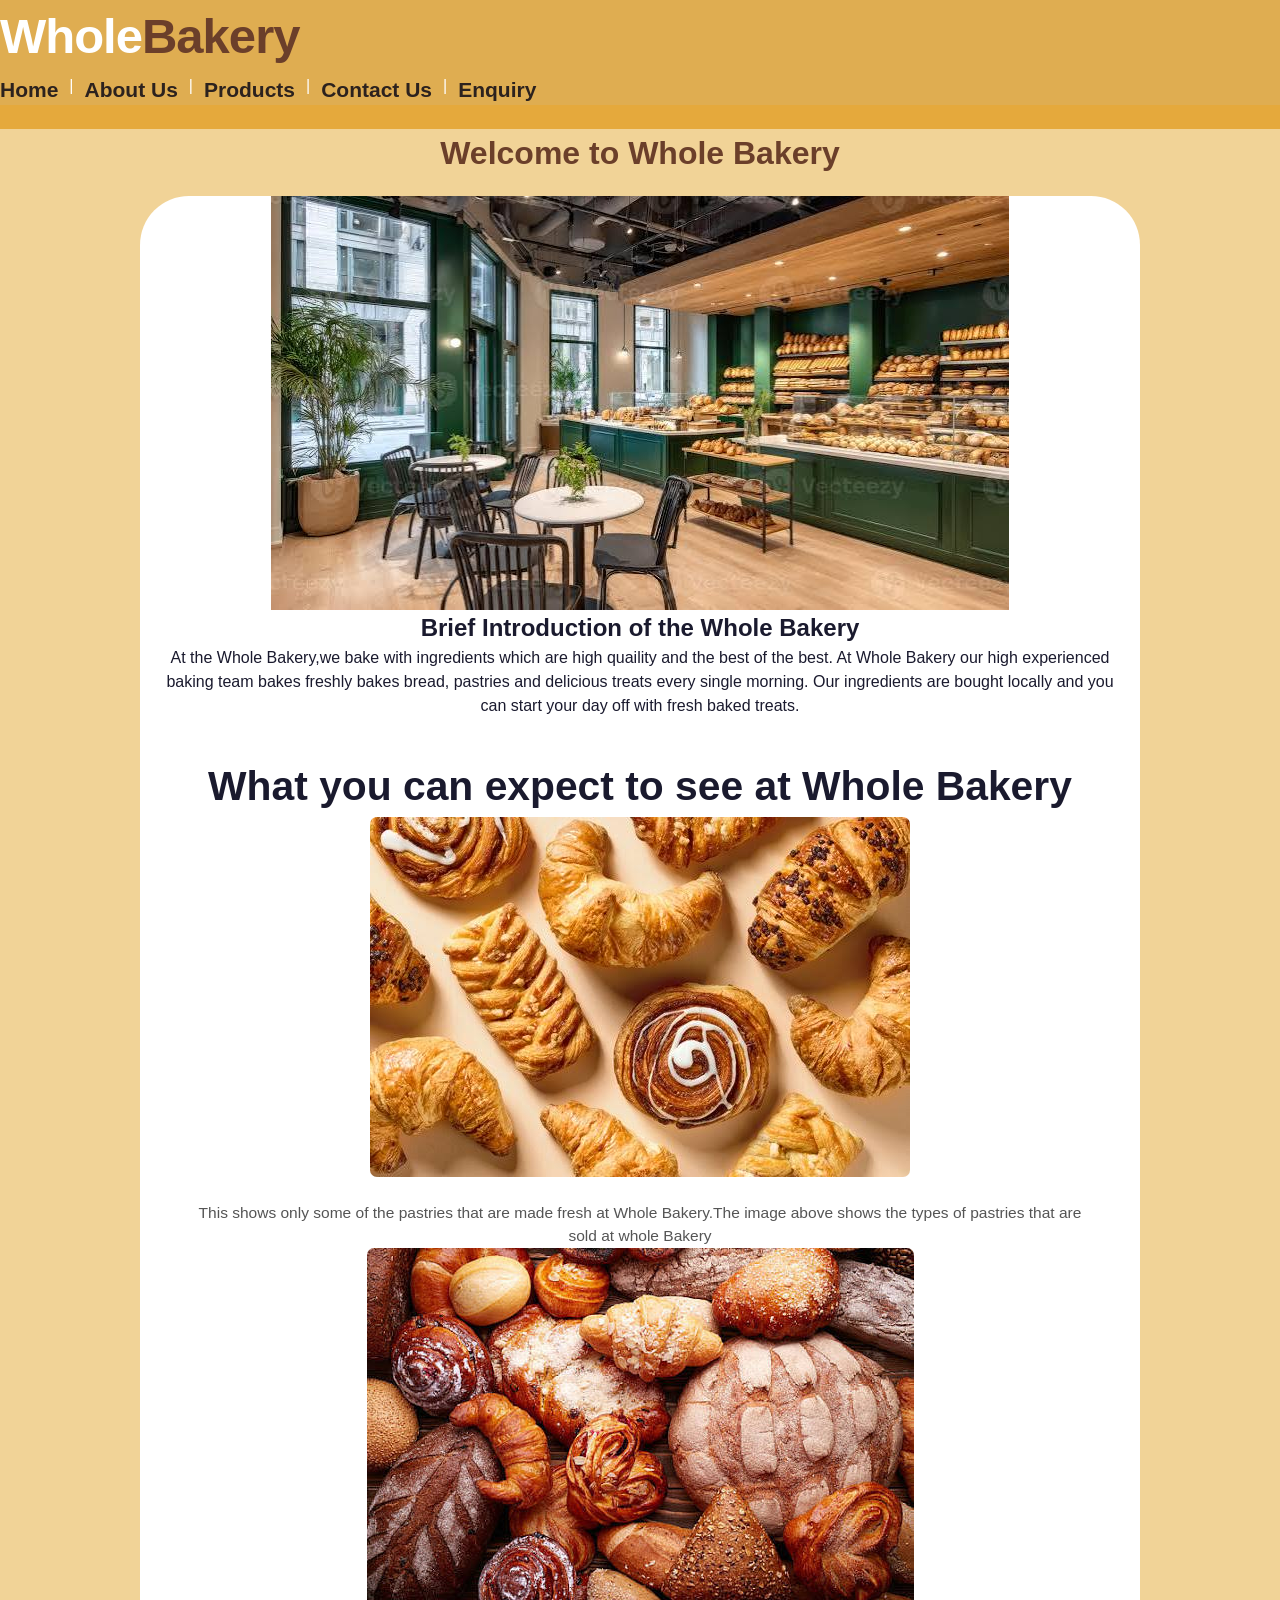
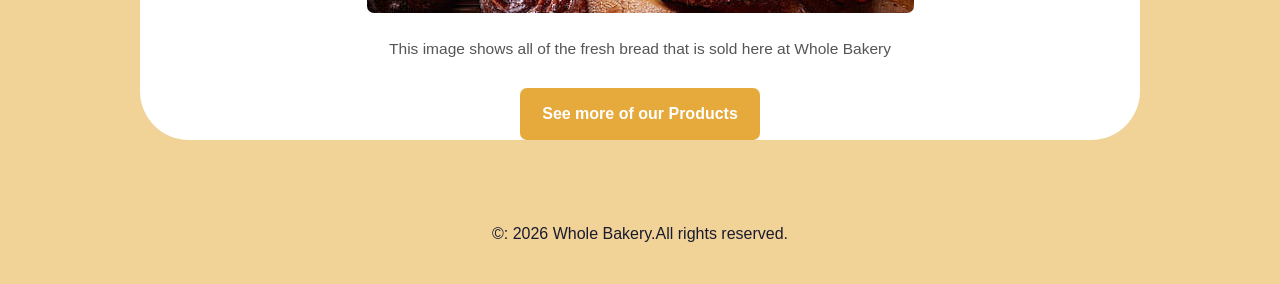
<file: index.html>
<!DOCTYPE html>
<html lang="en">
<head>
    <meta charset="UTF-8">
    <meta name="viewport" content="width=device-width,initial-scale=1.0">
    <meta name="description" content=" Everyone and anyone can explore our amazing and tasty range of pastries which are all available at Whole Bakery">
    <meta name="keywords" content="Bakery, Based in Durban, all Items are fresh, The whole Bakery">
    <title> At Whole Bakery we sell you Freshly baked pastries</title>
    <link rel="stylesheet" href="../css-assets/styles.css">
</head>
<body>
    <header>
  <div class="site-header">
    <a href="#" class="heading">Whole<span>Bakery</span></a>
    <!--The code below is for the navigation between the websites diffrent pages-->
    <nav>
        <a href="index.html">Home</a> |
        <a href="about.html">About Us</a> |
        <a href="products.html">Products</a> |
        <a href="contact.html">Contact Us</a> |
        <a href="enquiry.html">Enquiry</a>
    </nav>
    </div>
</header>

<!--WEDE Part 1 website-->
<!--This is the home page-index.html-->

<!--The websites Main heading-->
<div class="main-heading">

<h1>Welcome to Whole Bakery</h1>
</div>

<div class="hero-section">
<!--This image is the hero image of the website Home Page-->
   <img src="../images/images.jpg"alt-"Hero Image" width-"300">


<!--A little bit of history about Whole Bakery-->
<div class="about-section">
   <h2>Brief Introduction of the Whole Bakery</h1>
   <p title = "Introduction"; class="highlight">At the Whole Bakery,we bake with ingredients which are high quaility and the best of the best. 
    At Whole Bakery our high experienced baking team bakes freshly bakes bread, pastries and delicious treats every single morning.
    Our ingredients are bought locally and you can start your day off with fresh baked treats.
     </p>
</div>


<!--The type of products at Whole Bakery-->
<div class="products">

    <div class="product-card">
    <h2>What you can expect to see at Whole Bakery</h1>
    <img src="../images/pastryhomeimage.jpg" alt- "Product Image" width-"300">

    <p>This shows only some of the pastries that are made fresh at Whole Bakery.The image above shows the types of pastries that are sold at whole Bakery</p>

    <img src="../images/breadimage.jpg" alt-"Product Image" width- "300">

    <p>This image shows all of the fresh bread that is sold here at Whole Bakery</p>
</div>
</div>

     <!--Used Ai to help-->
    <!--The call to action code AI-->
    <div class="cta-container">
        <a href="products.html" class="btn-primary">See more of our Products</a>
    </div>
</div>



<div class="footer">
<!--The footer-->
<footer>
    <p>&copy: 2026 Whole Bakery.All rights reserved.</p>
</footer>

<script src="../.javascript/script.js"></script>
</body>
</div>

</html>
</file>
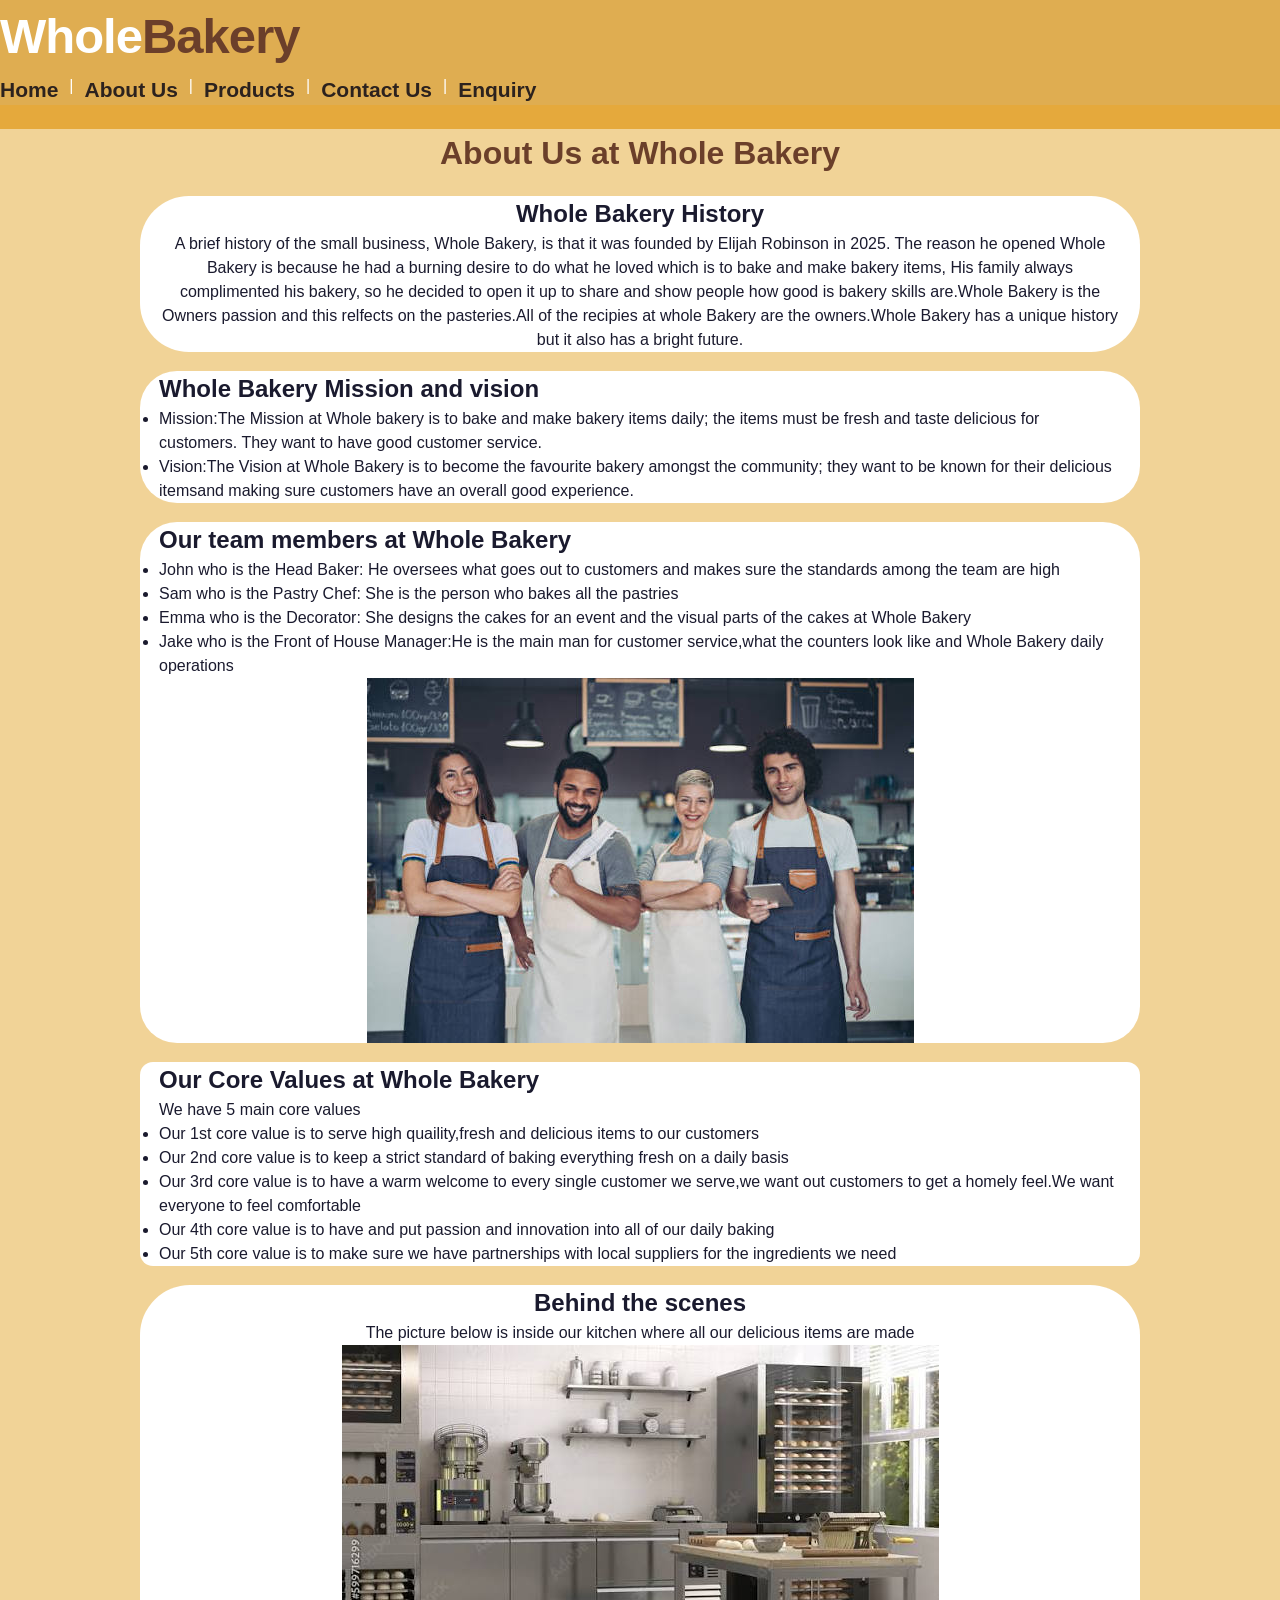
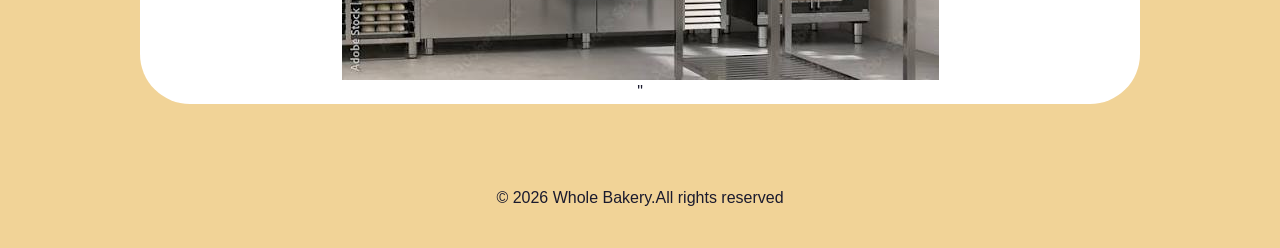
<file: about.html>
<!DOCTYPE html>
<html lang="en">
<head>
    <meta charset="UTF-8">
    <meta name="viewport" content="width=device-width,initial-scale=1.0">
    <meta name="description" content=" Everyone and anyone can explore our amazing and tasty range of pastries which are all available at Whole Bakery">
    <meta name="keywords" content="Bakery, Based in Durban, all Items are fresh, The whole Bakery">
    <title> At Whole Bakery we sell you Freshly baked pastries</title>
    <link rel="stylesheet" href="../css-assets/styles.css">
</head>
<body>

    <!--This is the about us page-about.html-->

    <header>
  <div class="site-header">
    <a href="#" class="heading">Whole<span>Bakery</span></a>
    <!--The code below is for the navigation between the websites diffrent pages-->
    <nav>
        <a href="index.html">Home</a> |
        <a href="about.html">About Us</a> |
        <a href="products.html">Products</a> |
        <a href="contact.html">Contact Us</a> |
        <a href="enquiry.html">Enquiry</a>
    </nav>
    </div>
</header>


<div class="main-heading">
<!--Main heading-->
<h1>About Us at Whole Bakery</h1>
</div>

<div class="hero-section">
<!--History of Whole Bakery-->
<h2>Whole Bakery History</h1>
<p>A brief history of the small business, Whole Bakery, is that it was founded by Elijah Robinson in 2025. The reason he opened Whole Bakery is because he had a burning desire to do what he loved which is to bake and make bakery items, 
    His family always complimented his bakery, so he decided to open it up to share 
and show people how good is bakery skills are.Whole Bakery is the Owners passion and this relfects on the pasteries.All of the recipies at whole Bakery are the owners.Whole Bakery has a unique history but it also has a bright future.</p>
</div>


<div class="Mission-section">
<!--Whole Bakery Mission and Vission Statements-->
<h2>Whole Bakery Mission and vision</h1>
<ul>
    <li>Mission:The Mission at Whole bakery is to bake and make bakery items daily; the items must be fresh and taste delicious for customers. They want to have good customer service.</li>
    <li>Vision:The Vision at Whole Bakery is to become the favourite bakery amongst the community; they want to be known for their delicious itemsand making sure customers have an overall good experience.<Whole /li>
</ul>
</div>


<div class="Team-section">
<!--The staff team at whole bakery -->
<h2>Our team members at Whole Bakery</h1>
 <ul>
    <li>John who is the Head Baker: He oversees what goes out to customers and makes sure the standards among the team are high</li>
    <li>Sam who is the Pastry Chef: She is the person who bakes all the pastries</li>
    <li>Emma who is the Decorator: She designs the cakes for an event and the visual parts of the cakes at Whole Bakery</li>
    <li>Jake who is the Front of House Manager:He is the main man for customer service,what the counters look like and Whole Bakery daily operations</li>
 </ul>
 

 <img src="../images/teamimages.jpg" alt-"Staff Memebers" width- "300">
 </div>

 <div class="Values-section">
 <!--The core values at whole bakery-->
 <h2>Our Core Values at Whole Bakery</h1>
     <p>We have 5 main core values</p>

     <ul>
        <li>Our 1st core value is to serve high quaility,fresh and delicious items to our customers</li>
        <li>Our 2nd core value is to keep a strict standard of baking everything fresh on a daily basis</li>
        <li>Our 3rd core value is to have a warm welcome to every single customer we serve,we want out customers to get a homely feel.We want everyone to feel comfortable</li>
        <li>Our 4th core value is to have and put passion and innovation into all of our daily baking</li>
        <li>Our 5th core value is to make sure we have partnerships with local suppliers for the ingredients we need</li>
     </ul>
     </div>


     <div class="Behind-section">
     <!--Image of behind the scenes at whole bakery-->
     <h2>Behind the scenes</h1>
     <p>The picture below is inside our kitchen where all our delicious items are made</p>

     <img src="../images/Kitchenimages.jpg" alt-"Kitchen" width- "300>"
     </div>
    </body>

    <div class="footer">
    <!--The footer-->
    <footer>
    <p>&copy; 2026 Whole Bakery.All rights reserved</p>
    </footer>
    </div>

    </html>
</file>
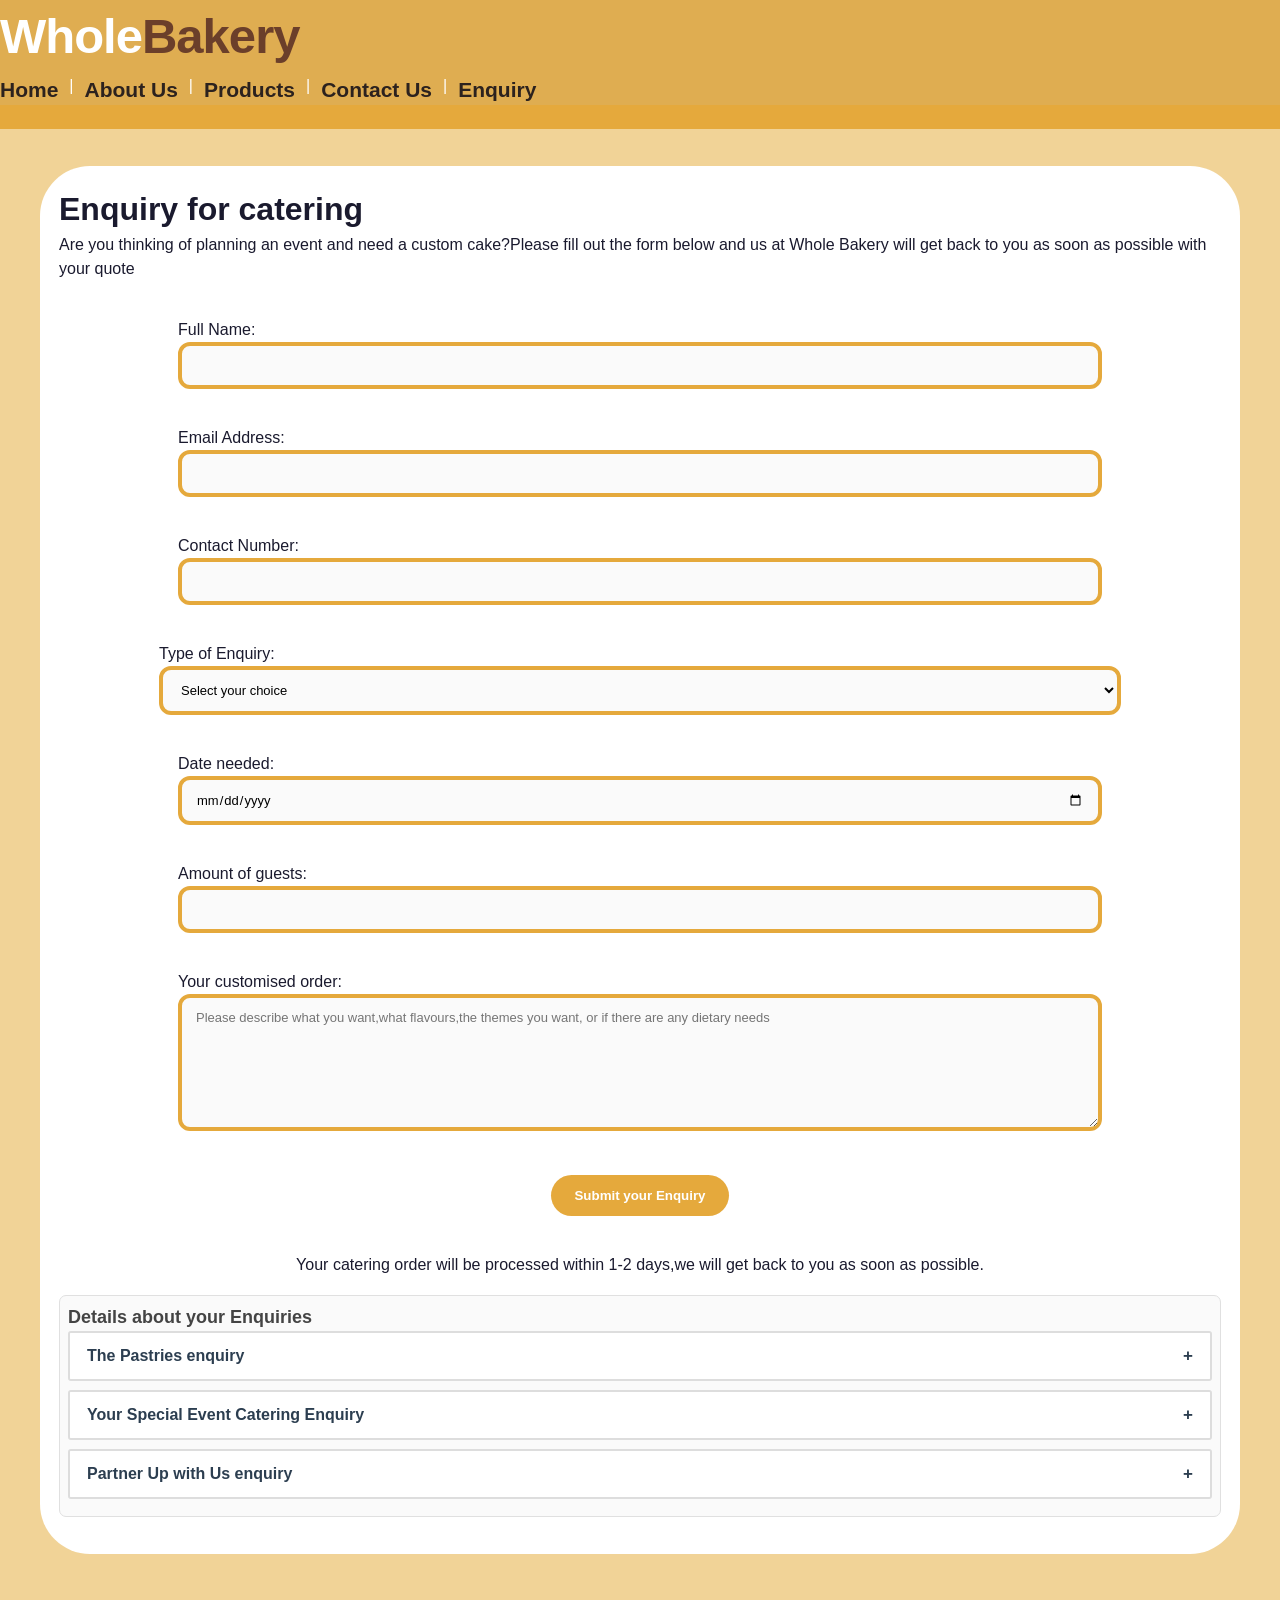
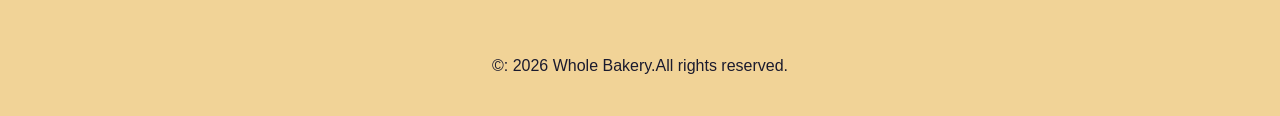
<file: enquiry.html>
<!DOCTYPE html>
<html lang="en">
<head>
    <meta charset="UTF-8">
    <meta name="viewport" content="width=device-width,initial-scale=1.0">
    <meta name="description" content=" Everyone and anyone can explore our amazing and tasty range of pastries which are all available at Whole Bakery">
    <meta name="keywords" content="Bakery, Based in Durban, all Items are fresh, The whole Bakery">
    <title> At Whole Bakery we sell you Freshly baked pastries</title>
    <link rel="stylesheet" href="../css-assets/styles.css">
</head>
<body>
    <!--Used Ai to help-->
    <!--This is the enquiry page-enquiry.html-->

<header>
    <div class="site-header">
    <a href="#" class="heading">Whole<span>Bakery</span></a>
    <!--The code below is for the navigation between the websites diffrent pages-->
    <nav>
        <a href="index.html">Home</a> |
        <a href="about.html">About Us</a> |
        <a href="products.html">Products</a> |
        <a href="contact.html">Contact Us</a> |
        <a href="enquiry.html">Enquiry</a>
    </nav>
    </div>
</header>
    
<div class="Enquiry-section">
    <!--Main Heading-->
    <h1>Enquiry for catering</h1>
    <p>Are you thinking of planning an event and need a custom cake?Please fill out the form below and us at Whole Bakery will get back to you as soon as possible with your quote </p>

    <div class="form-group input,form-group textarea">
        <!--The Enquiry Form for catering orders -->
        <section class="enquiry form section">
            <form action="#" method="post" class="enquiry form">
                
                <!-- Personal Info -->
                <div class="form-group">
                    <label for="full name">Full Name:</label>
                    <input type="text" id="full name" name="full name">
                </div>

                <div class="form-group">
                    <label for="email Address">Email Address:</label>
                    <input type="email Adress" id="email" name="Adress">
                </div>

                <div class="form-group">
                    <label for="cellphone">Contact Number:</label>
                    <input type="tel" id="cellphone" name="cellphone">
                </div>

                <!--The type of enquiry the customer wants -->
                <div form-group input,form-group textarea>
                
                    <label for="Type of enquiry">Type of Enquiry:</label>
                    <select id="Type of enquiry" name="Type of enquiry" required>
                        <option value="" disabled selected>Select your choice</option>
                        <option value="custom cake">The custom cake</option>
                        <option value="event catering">The event catering and the size of the order</option>
                        <option value="wholesale Supply">Wholesale Supply</option>
                        <option value="other">Another enquiry</option>
                    </select>
                    </div>

                
                

                <!-- The deatils of the event-->
                <div class="form-group">
                    <label for="Date of event">Date needed:</label>
                    <input type="date" id="Date of event" name="Date of event" required>
                </div>

                <div class="form-group">
                    <label for="amount">Amount of guests:</label>
                    <input type="number" id="amount" name="amount" min="1">
                </div>

                <!--Extra details for order -->
                <div class="form-group">
                    <label for="extra details">Your customised order:</label>
                    <textarea id="details" name="extra details" rows="7" required placeholder="Please describe what you want,what flavours,the themes you want, or if there are any dietary needs"></textarea>
                </div>
                <div class="cta-container">
                
            
                <button type="Submit" class="enquiry-button">Submit your Enquiry</button>
                </div>
        
            </div>
            </form>

            
            <div class="form-note">
            <p>Your catering order will be processed within 1-2 days,we will get back to you as soon as possible.</p>
        </div>
        
    </section>

    <!--I used AI to help me with the accordion( Used Gemini,2026)-->
<div class="accordion-container">
                        <h3>Details about your Enquiries</h3>
                        
                        <div class="accordion-item">
                            <button type="button" class="accordion-header">
                            The Pastries enquiry <span class="icon">+</span>
                            </button>
                            <div class="accordion-content">
                                <p>Do you have a special event that needs Pastries coming up? We are here for you to have everything you want. </p>
                            </div>
                        </div>

                        <div class="accordion-item">
                            <button type="button" class="accordion-header">
                                Your Special Event Catering Enquiry <span class="icon">+</span>
                            </button>
                            <div class="accordion-content">
                                <p>Is There a special event coming up where you need a large amount of food? We are here to supply you with all that food.
                                </p>
                            </div>
                        </div>

                        <div class="accordion-item">
                            <button type="button" class="accordion-header">
                                Partner Up with Us enquiry <span class="icon">+</span>
                            </button>
                            <div class="accordion-content">
                                <p>If you Partner Up with us at whole Bakery we will supply you with fresh baked items straight to u</p>
                            </div>
                        </div>
                    </div>



</div>
        
    

         <div class="footer">
        <!--The footer-->
        <footer>
        <p>&copy: 2026 Whole Bakery.All rights reserved.</p>
        </footer>
        </div>

        <script src="../.javascript/script.js"></script>
        </body>
         
</html>
</file>
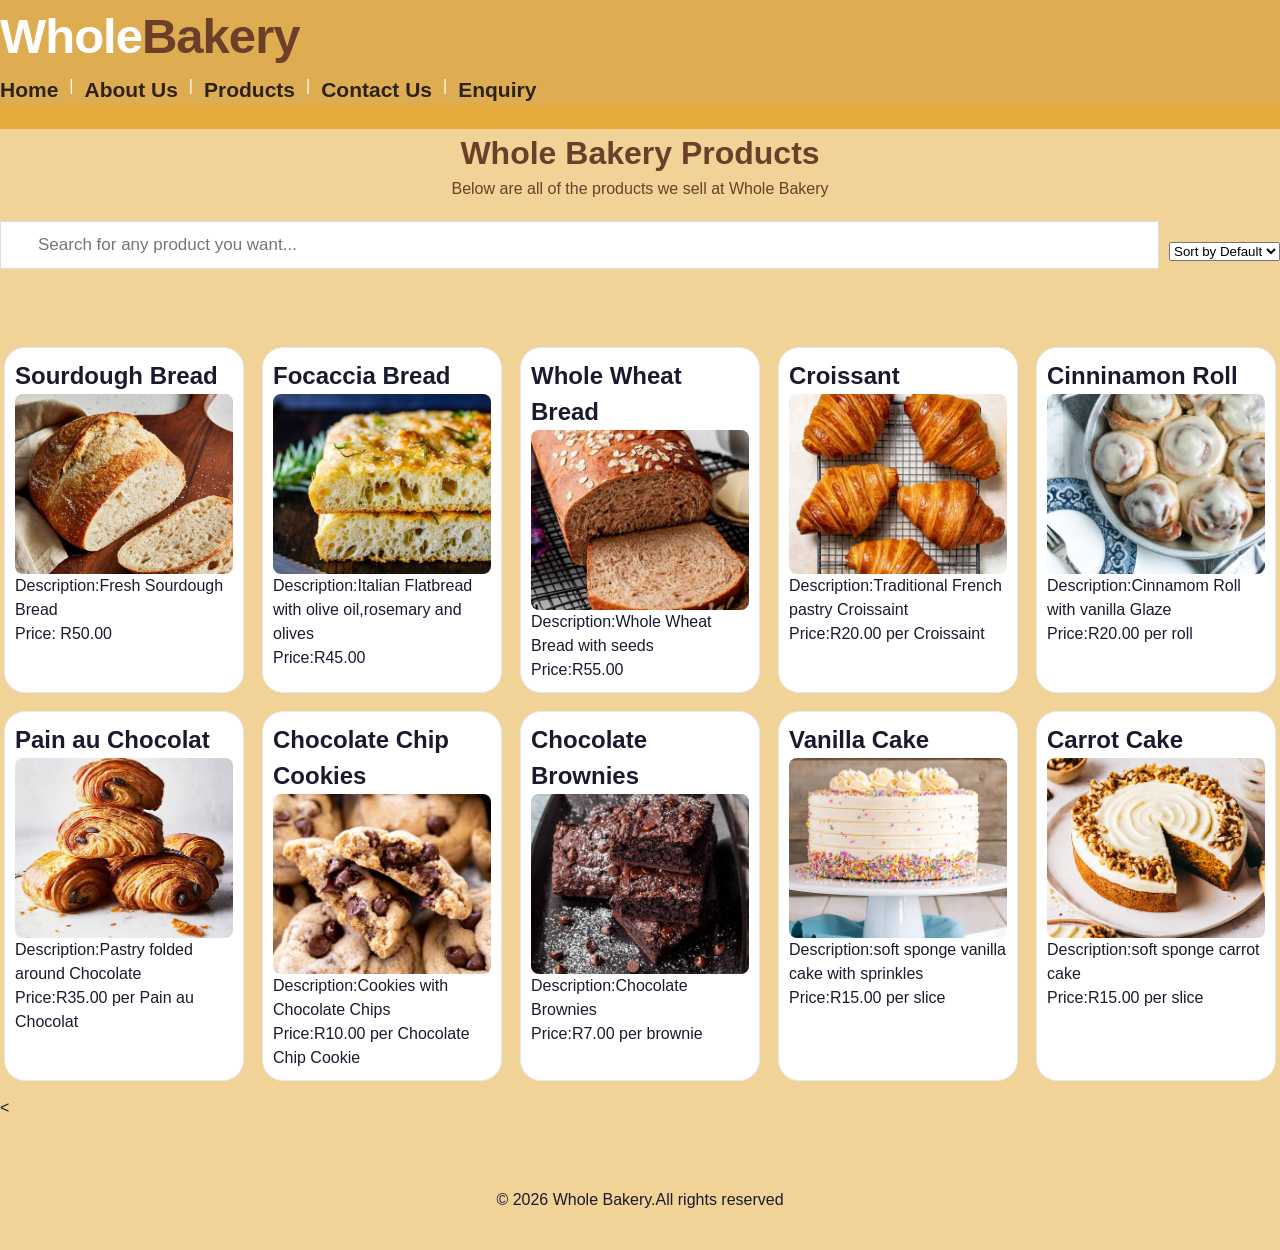
<file: products.html>
<!DOCTYPE html>
<html lang="en">
<head>
    <meta charset="UTF-8">
    <meta name="viewport" content="width=device-width,initial-scale=1.0">
    <title> At Whole Bakery we sell you Freshly baked pastries</title>
    <meta name="description" content=" Everyone and anyone can explore our amazing and tasty range of pastries which are all available at Whole Bakery">
    <meta name="keywords" content="Bakery, Based in Durban, all Items are fresh, The whole Bakery">
    <link rel="stylesheet" href="../css-assets/styles.css">

</head>
<body>

    <!--This is the products page-products.html-->
    <header>
    <div class="site-header">
    <a href="#" class="heading">Whole<span>Bakery</span></a>
    <!--The code below is for the navigation between the websites diffrent pages-->
    <nav>
        <a href="index.html">Home</a> |
        <a href="about.html">About Us</a> |
        <a href="products.html">Products</a> |
        <a href="contact.html">Contact Us</a> |
        <a href="enquiry.html">Enquiry</a>
    </nav>
    </div>
    </header>

    <div class="main-heading">
    <!--Main heading-->
    <h1>Whole Bakery Products</h1>
    <p>Below are all of the products we sell at Whole Bakery</p>
    </div>


    <!-- Controls: Search input & Sort dropdown -->
    <div class="controls-container" style="margin: 20px 0; display: flex; gap: 10px; align-items: center;">
        <input 
            type="text" 
            id="myInput" 
            placeholder="Search for any product you want..." 
        />

        <select id="sortSelect">
            <option value="default">Sort by Default</option>
            <option value="name-asc">Name (A - Z)</option>
            <option value="name-desc">Name (Z - A)</option>
        </select>
    </div>

    <!-- Dynamic Container: JavaScript will load cards inside here -->
    <div class="products-page">
        <div class="card-row" id="productContainer">
            <!-- JavaScript dynamically inserts cards here -->
        </div>
    </div>


    <!--Pictures of the products at Whole Bakery-->
    <!--All the products coded below are the products Whole Bakery Sell-->
    <!--There is A picture of each item,description of each item and, Price of each item-->

         <!--This is the HTML code for the lightbox -->


    
    <div class="products-page">
    <div class="card-row">
    <div class="card">
    <h2>Sourdough Bread</h2>
    <img src="../images/sourdoughimages.jpg" alt-"Sourdough" width- "300">
    <p>Description:Fresh Sourdough Bread</p>
    <P>Price: R50.00</P>
    </div>
   

    <div class="card">
    <h2>Focaccia Bread</h2>
    <img src="../images/focacciaimages.jpg" alt-"Focaccia" width- "300">
    <p>Description:Italian Flatbread with olive oil,rosemary and olives</p>
    <p>Price:R45.00</p>
    </div>
    

    <div class="card">
    <h2>Whole Wheat Bread</h2>
    <img src="../images/wholewheatimages.jpg" alt-"Whole Wheat Bread" width- "300">
    <p>Description:Whole Wheat Bread with seeds</p>
    <p>Price:R55.00</p>
    </div>
    
  
    
    <div class="card">
    <h2>Croissant</h2>
    <img src="../images/croissantimages.jpg" alt-"Croissaint" width- "300">
    <p>Description:Traditional French pastry Croissaint</p>
    <p>Price:R20.00 per Croissaint</p>
    </div>
    
  
    <div class="card">
    <h2>Cinninamon Roll</h2>
    <img src="../images/cinnamonrollsimages.jpg" alt-"Cinninamon Roll" width- "300">
    <p>Description:Cinnamom Roll with vanilla Glaze</p>
    <p>Price:R20.00 per roll</p>
    </div>
   
    
    <div class="card">
    <h2>Pain au Chocolat</h2>
    <img src="../images/chocolatimages.jpg" alt-"Pain au Chocolat" width- "300">
    <p>Description:Pastry folded around Chocolate</p>
    <p>Price:R35.00 per Pain au Chocolat </p>
    </div>
  

    <div class="card">
    <h2>Chocolate Chip Cookies</h2>
    <img src="../images/cookiesimages.jpg" alt-"Chocolate Chip Cookies" width- "300">
    <p>Description:Cookies with Chocolate Chips</p>
    <p>Price:R10.00 per Chocolate Chip Cookie</p>
    </div>
    

    <div class="card">
    <h2>Chocolate Brownies</h2>
    <img src="../images/browniesimages.jpg" alt-"Chocolate Brownies" width- "300">
    <p>Description:Chocolate Brownies</p>
    <p>Price:R7.00 per brownie</p>
    </div>

   
    <div class="card">
    <h2>Vanilla Cake</h2>
    <img src="../images/vanillacakeimages.jpg" alt-"Vaniila cake" width- "300">
    <p>Description:soft sponge vanilla cake with sprinkles</p>
    <p>Price:R15.00 per slice</p>
    </div>
    
    <div class="card">
    <h2>Carrot Cake</h2>
    <img src="../images/carrotcakeimages.jpg" alt-"Carrot Cake" width- "300">
    <p>Description:soft sponge carrot cake</p>
    <p>Price:R15.00 per slice</p>
    </div>
    
    
    </div>
    </div>



     <!--This is the HTML code for the lightbox -->
<

    <div class="footer">
    <!--The footer-->
    <footer>
    <p>&copy; 2026 Whole Bakery.All rights reserved</p>
    </footer>
    </div>

    <script src="../.javascript/script.js"></script>
    </body>
</html>
</file>
<file: css-assets/styles.css>
/*Refernces for code*/
/*  I used Ai to help me when needed*/
/*To help me with the project I used Websites that we have done in class throughout the semester.

One website I used The daily brew

The other website i used was Urban threads

The other website I used was vibehub

The last website I used was moviebookhaven

All of the above is what i used to help me with my project, I used it to help me with my styling code.*/


/*Base Styles for Website*/

* {
    margin: 0;
    padding: 0;
    box-sizing: border-box;
}

body {
    font-family: Arial;
    background: #f1d397;
    line-height: 1.5;
    color: #1a1a2e;
}

a {
    text-decoration: none;
    color: inherit;
}

img {
    display: block;
    max-width: 100%;
    margin: 0 auto;
    height: auto;
    align-items: center;
}

/*Styles for Home Page (index.html) */

/*Styles for navigation*/
header {
    border-bottom: 24px solid #e5a93c;
    background: #dfad51;
}


/*Styles for navigation*/
site-header {
    margin: 0 auto;
    width: 1100px;
    display: flex;
    min-height: 85px;
    justify-content: space-between;
    align-items: left;
    padding: 0 23px;
}

/*Styles for navigation*/
nav {
    gap: 11px;
    display: flex;
    color: white;
    white-space: nowrap;
}

/*Styles for navigation*/
nav a {
    font-size: 21px;
    color: #2C221E;
    font-weight: 700;
}

/*Styles for navigation*/
nav a:hover,
nav a:focus {
    color: white;
    border-bottom: 2px solid #ffffff;
}

/*Styles for Home Page (index.html) */
.heading {
    font-weight: 900;
    font-size: 49px;
    white-space: nowrap;
    letter-spacing: -1px;
    color: rgb(255, 255, 255);
}

/*Styles for Home Page (index.html) */
.heading span {
    color: #6b3f2a;
}

/*Styles for Home Page (index.html) */
.main-heading {
    color: #6b3f2a;
    text-align: center;
    margin-bottom: 14px;
}

/*Styles for Home Page (index.html) */
.hero-section {
    padding: 0 19px;
    background-color: #ffffff;
    max-width: 1000px; 
    border-radius: 49px;
    margin: 38px auto;
    text-align: center;
    max-height: 100%;
}

/*Styles for Home Page (index.html) */
.products {
    margin: 38px auto;
    max-width: 1000px;
    text-align: center;
    padding: 0 19px;
}

/*Styles for Home Page (index.html) */
.products {
    margin-bottom: 28px;
    font-size: 1.7rem;
    text-align: center;
}



/*Styles for Home Page (index.html) */
.product-card {
    padding: 0 19px;
    background-color: #ffffff;
    max-width: 1000px; 
    border-radius: 50px;
    margin-top: 15px;
}

/*Styles for Home Page (index.html) */
.product-card img {
    height: auto;
    max-width: 100%;
    display: block;
    margin-bottom: 24px;
    border-radius: 7px;
}

/*Styles for Home Page (index.html) */
.product-card p {
    color: #555555;
    font-size: 0.97rem;
}

/*Styles for call to action button*/
.btn-primary {
    border-radius: 800px;
    padding: 13px 23px;
    background: #e5a93c;
    color: #ffffff;
    font-weight: 800;
    gap: 8px;
    display: inline-block;
}

.cta-container {
    margin: 19px;
    text-align: center;
}

.btn-primary {
  border-radius: 4px;
  display: inline-block;
  padding: 12px 24px;
  text-decoration: none;
  color: #ffffff;
  border-radius: 5px;
  
  /* This is the code for the smooth transition for when goin over the button */
  transition: transform 0.2s ease, background-color 0.2s ease;
}

/* This is the hover effect for the button when the user goes over the button with the mouse*/
.btn-primary:hover {
  transform: scale(1.08); 
  background-color:  #e5a93c;
}

/* This is the Javascript class for the button animation */
.btn-click-anim {
  transform: scale(0.95); 
}

/*Styles for footer*/
footer {
    padding: 19px 0;
    width: 100%;                         
    margin-top: 18px;
    background-color: transparent;
    text-align: center;
}

/*Styles for About Us Page (about.html) */

/*Styles for Brief introduction*/
.hero-section {
    padding: 0 18px;
    background-color: #ffffff;
    max-width: 1000px; 
    border-radius: 49px;
    margin: 19px auto;
    text-align: center;
}

/*Styles for Mission and Vision */
.Mission-section {
    padding: 0 19px;
    background-color: #ffffff;
    max-width: 1000px; 
    border-radius: 37px;
    margin: 19px auto;
    text-align: Left;
}

/*Styles for Team members*/
.Team-section {
    padding: 0 19px;
    background-color: #ffffff;
    max-width: 1000px; 
    border-radius: 37px;
    margin: 19px auto;
    text-align: left;
}

/*Styles for Core Values*/
.Values-section {
    padding: 0 19px;
    background-color: #ffffff;
    max-width: 1000px; 
    border-radius: 13px;
    margin: 19px auto;
    text-align: left;
}

/*Styles for behind the scenes*/
.Behind-section {
    padding: 0 19px;
    background-color: #ffffff;
    max-width: 1000px; 
    border-radius: 50px;
    margin: 19px auto;
    text-align: center;
}

/*Styles for footer*/
footer {
    padding: 19px 0;  
    width: 100%;                      
    background-color: transparent;
    margin-top: 5px;
    text-align: center;
}

/*Styles for Products Page*/


/*Styles for product cards*/
.card {
    flex-shrink: 0;
    width: 240px;
    border: 1px solid #e8e8f0;
    background: rgb(255, 255, 255);
    padding: 10px;
    border-radius: 21px;
    justify-content: center;

}

/*Used AI to help*/
.card-row {
    gap: 18px;
    display: grid;
    padding: 15px;
    max-width: 1100px;
    grid-template-columns: repeat(5, 1fr);
    margin: auto;
    justify-content: center;
}

/*Used AI to help*/
.card img {
  height: 180px; 
  width: 100%;       
  border-radius: 8px;
  object-fit: cover;
  display: block;
}



/* Styles for Contact Us Pge */

/*Styles for loctaions of WholeBakery*/
.location-section {
    padding: 0 19px;
    background-color: #ffffff;
    max-width: 1000px; 
    border-radius: 18px;
    margin: 20px auto;
    text-align: left;
}

/*Used Ai to help*/
.card-locations{
    flex-direction: row;
    display: grid;
    border-radius: 35px;
    grid-template-columns: repeat(2, 1fr);
    align-items: stretch;
    justify-content: center;
    max-width: 1100px;
    flex: 1;
    gap: 20px; 
    padding: 0 15px;
    margin: 20px auto;
    flex: 1;
}

/*Used AI to help*/
.card-container {
  display: flex;
  flex-direction: row;
  gap: 20px;
  align-items: stretch;
}

/*Styles for Contact details*/
.Contact-section {
    padding: 0 19px;
    background-color: #ffffff;
    max-width: 1000px; 
    border-radius: 20px;
    margin: 20px auto;
    text-align: left;
}

/*Styles for social media section*/
.Media-section {
    padding: 0 19px;
    background-color: #ffffff;
    max-width: 1000px; 
    border-radius: 10px;
    margin: 19px auto;
    text-align: left;
}

/*Styles for Contact Form*/
.Form-section {
    padding: 0 19px;
    background-color: #ffffff;
    max-width: 1000px;
    border-radius: 50px; 
    margin: 20px auto;
    text-align: center;
}

/*Styles for footer*/
.footer {
    padding: 19px 0;
    width: 100%;                         
    background-color: transparent;
    margin-top: 5px;
    text-align: center;
}

/*Styles for Enquiry Page*/

/*Styles for paragraph at top of enquiry page*/
.Enquiry-section {
    padding: 19px 19px;
    background-color: #ffffff;
    max-width: 1200px; 
    border-radius: 50px;
    margin: 37px auto;
    text-align: left;
}
/*Styles for dropdown*/
.form-group {
     padding: 0 19px;
    background-color: #ffffff;
    max-width: 1000px; 
    border-radius: 50px;
    margin: 37px auto;
    text-align: left;
}

/*Style for button on enquiry form*/
.enquiry-button {
   border-radius: 800px;
    padding: 13px 23px;
    background: #e5a93c;
    color: #ffffff;
    font-weight: 800;
    gap: 8px;
    
    border:none;
}
 /*Stles for button*/
.cta-container {
    margin: 19px;
    text-align: center;
    border: none;
}

.form-note {
    text-align: center;
}

/*Styles for the enquiry form*/
.form-group input,
.form-group textarea,
.form-group select {
    width: 100%;
    border: 4px solid #e5a93c;
    padding: 12px 14px;
    font-family: Arial, sans-serif;
    box-sizing: border-box;
    border-radius: 12px;
    background: #fafafa;
    font-size: 13px;
    text-align: left;
}

/*Styles for footer*/
footer {
    padding: 19px 0;  
    width: 100%;                      
    background-color: transparent;
    margin-top: 25px;
    text-align: center;
}

/*Used Ai to help me with this*/
@media screen and (max-width: 768px) {

/*This code fixes the whole header for a mobile phone */
    
 .site-header {
        align-items: center;
        flex-direction: column;
        display: flex;
        padding: 19px 13px;
    }

    /* Helps Nav fit on smaller screen */
    nav {
        gap: 8px;
        align-items: center;
        flex-direction: column;
         display: flex;   
    }

    .card-row {
        grid-template-columns: 1fr; 
         display: grid;
        justify-content: center;
        gap: 18px;
    }

    .card {
        max-width: 100%;
        width: 100%;
    }

    /*Used AI to help*/
    h1, .main-heading, .heading {
        font-size: 31px; 
    }

    h2 {
        font-size: 22px;
    }

    body, p, li {
        font-size: 13px;
    }


/*style for navigation of website*/
  nav {
    display: flex;
    flex-wrap: wrap;
    justify-content: center;
    }

/* style for hero content of the website*/
  .hero {
    flex-direction: column;
    text-align: center;
    padding: 24px 19px;
    display: flex;
  }

/*style for button*/
  .hero-buttons {
    justify-content: center;
    display: flex;
  }
/*style for card within hero section*/
  .hero-card {
    width: 100%;
    max-width: 300px;
    margin: 0;
  }

 /*style for product card row*/
  .card-row {
    flex-direction: column;
    align-items: center;
    gap: 22px;
  }

/* Style for product card of website*/
  .card {
    width: 100%;
    max-width: 425px;
  }
  
  /* Style for footer of website*/
  .cta, footer {
    text-align: center;
    padding: 28px 19px;
  }
}

* {
  box-sizing: border-box;
}

#myInput {
  background-repeat: no-repeat;
  background-position: 11px 13px;
  font-size: 17px;
  margin-bottom: 13px;
  width: 100%;
  border: 1px solid #ddd;
  padding: 13px 19px 13px 37px;
  
}

#myUL {
  margin: 0;
  padding: 0;
  list-style-type: none;
  
}

#myUL li a {
  margin-top: -1px; /* Prevent double borders */
  border: 1px solid #ddd;
  padding: 12px;
  background-color: #f5f5f5;
  font-size: 18px;
  text-decoration: none;
  display: block;
  color: rgb(0, 0, 0);
}

/* Styles for the accordion*/
/*Used AI to help me with this(Gemini,2026*/
/* Accordion Specific Styling */
.accordion-container {
    border: 1px solid #e0e0e0;
    margin: 18px 0;
    background-color: #fafafa;
    padding: 8px;
    border-radius: 7px;
    
}

.accordion-container h3 {
    color: #444;
    margin-top: 0;
    font-size: 18px;
    
}

.accordion-item {
    border-radius: 3px;
    border: 2px solid #ddd;
    overflow: hidden;
    margin-bottom: 9px;
}

.accordion-header {
    background-color: #ffffff;
    width: 100%;
    text-align: left;
    border: none;
    font-size: 16px;
    padding: 13px 17px;
    color: #2c3e50;
    font-weight: bold;
    display: flex;
    transition: background-color 0.3s ease;
    cursor: pointer;
    align-items: center;
    justify-content: space-between;
}
    

.accordion-header:hover {
    background-color: #f1f1f1;
}

.accordion-header .icon {
    transition: transform 0.3s ease;
    font-size: 17px;
}

.accordion-item.active .accordion-header .icon {
    transform: rotate(45deg);
}

.accordion-content {
    max-height: 0;
    overflow: hidden;
    transition: max-height 0.3s ease, padding 0.3s ease;
    background-color: #ffffff;
    padding: 0 15px;
}

.accordion-item.active .accordion-content {
    padding: 11px 14px;
    max-height: 204px;
}

/*Used AI to help me with button annimation (Gemini,2026)*/
.btn-primary {
  display: inline-block;
  padding: 14px 22px;
  color: #ffffff;
  transition: transform 0.2s ease, background-color 0.2s ease;
  text-decoration: none;
  background: #e5a93c;
  border-radius: 7px;
}

/* This styling code is the code for the hover over the button */
.btn-primary:hover {
  transform: scale(1.08);
  background: #e5a93c;
  
}

/* This is the javascript class for the click on the button*/
.btn-click-anim {
  transform: scale(0.95); 
}

/*Used AI gemini 2026 to help with the styles below*/
/* This is the code for the background of the containers lightbox*/
.lightbox {
    position: fixed;
    display: none;
    left: 0;
    background-color: rgba(0, 0, 0, 0.9);
    z-index: 950;
    width: 100%;
    top: 0;
    overflow: auto;
    height: 100%;
}

/* This code makes the image bigger, its enlargers the image*/
.lightbox-image {
    margin: auto;
    position: relative;
    max-width: 87%;
     transform: translateY(-50%);
    display: block;
    border-radius: 6px;
    max-height: 82px;
    top: 53%;
    box-shadow: 0 7px 16px rgba(0,0,0,0.5);
}

/* This button closes the bigger image*/
.lightbox-close {
    top: 19px;
    position: absolute;
    z-index: 1001;
    color: #f1f1f1;
    right: 37px;
    font-weight: bold;
    font-size: 43px;
    transition: 0.3s;
    cursor: pointer;
}

.lightbox-close:hover,
.lightbox-close:focus {
    text-decoration: none;
    color: #bbb;
}

/* The code for the point cursor and the hover effect over the image*/
.card img {
    transition: transform 0.2s ease-in-out;
    cursor: pointer;
}

.card img:hover {
    transform: scale(1.02);
}
</file>
